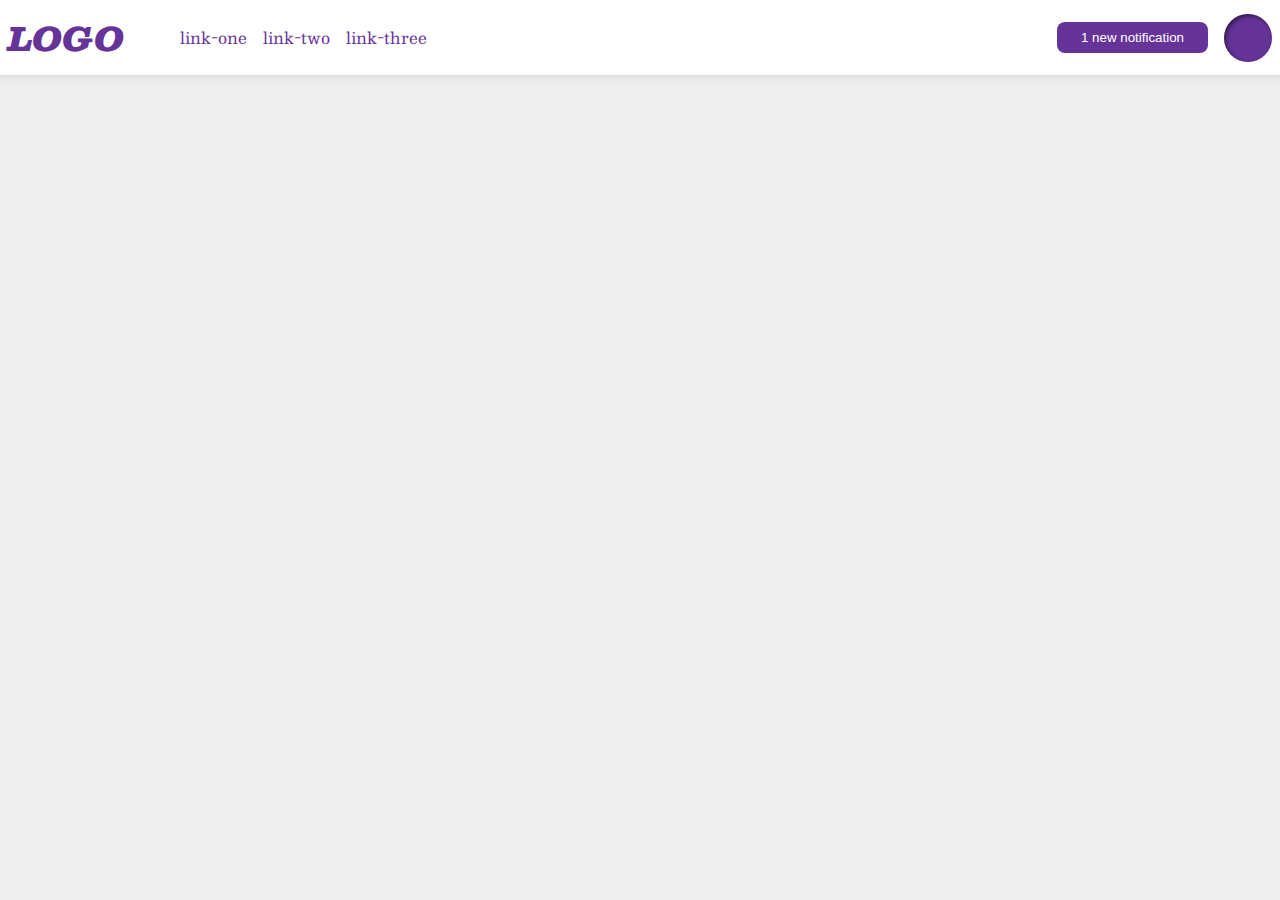
<file: flex/03-flex-header-2/index.html>
<!DOCTYPE html>
<html lang="en">
  <head>
    <meta charset="UTF-8">
    <meta http-equiv="X-UA-Compatible" content="IE=edge">
    <meta name="viewport" content="width=device-width, initial-scale=1.0">
    <title>Flex Header 2</title>
    <link rel="stylesheet" href="style.css">
  </head>
  <body>
    <div class="header">
      <div class="left" >
        <div class="logo">
        LOGO
        </div>
      <ul class="links">
        <li><a href="google.com">link-one</a></li>
        <li><a href="google.com">link-two</a></li>
        <li><a href="google.com">link-three</a></li>
      </ul>
      </div>
      <div class="right">
        <button class="notifications">
        1 new notification
        </button>
      <div class="profile-image"></div>
      </div>
    </div>
  </body>
</html>
</file>
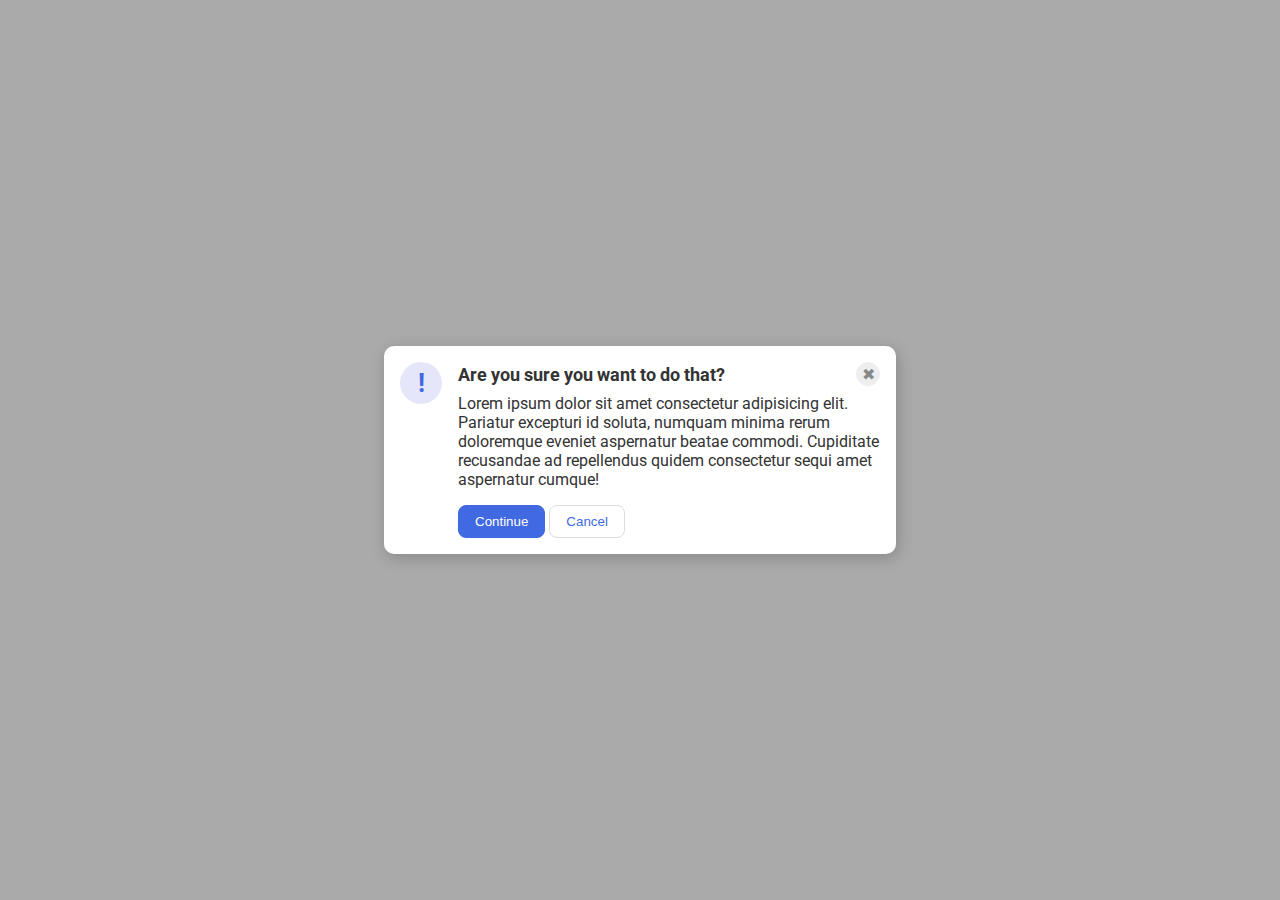
<file: flex/05-flex-modal/index.html>
<!DOCTYPE html>
<html lang="en">
  <head>
    <meta charset="UTF-8">
    <meta http-equiv="X-UA-Compatible" content="IE=edge">
    <meta name="viewport" content="width=device-width, initial-scale=1.0">
    <link rel="stylesheet" href="style.css">
    <title>Modal</title>
  </head>
  <body>
    <div class="modal">
      <div class="icon">!</div> 
        <div class="header-wrapper">
        
        <div class="header">Are you sure you want to do that?
        <button class="close-button">✖</button>
        </div>
      
      <div class="text">Lorem ipsum dolor sit amet consectetur adipisicing elit. Pariatur excepturi id soluta, numquam minima rerum doloremque eveniet aspernatur beatae commodi. Cupiditate recusandae ad repellendus quidem consectetur sequi amet aspernatur cumque!</div>
      <button class="continue">Continue</button>
      <button class="cancel">Cancel</button>
       </div>
  
    </div>
  </body>
</html>
</file>
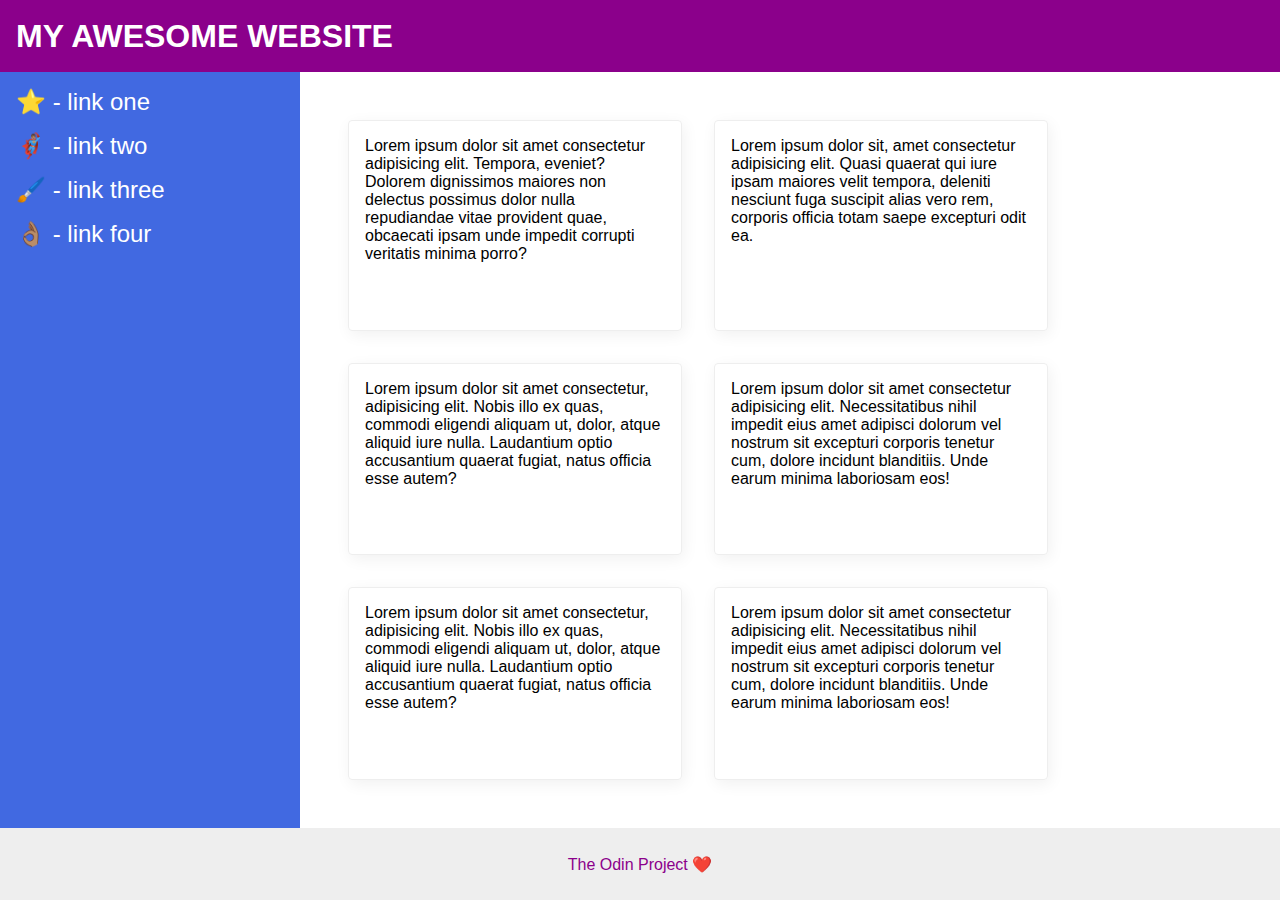
<file: flex/07-flex-layout-2/index.html>
<!DOCTYPE html>
<html lang="en">
  <head>
    <meta charset="UTF-8">
    <meta http-equiv="X-UA-Compatible" content="IE=edge">
    <meta name="viewport" content="width=device-width, initial-scale=1.0">
    <title>The Holy Grail</title>
    <link rel="stylesheet" href="style.css">
  </head>
  <body>
    <div class="header">
      MY AWESOME WEBSITE
    </div>
  <div class="content">
    <div class="sidebar">
      <ul>
        <li><a href="#">⭐ - link one</a></li>
        <li><a href="#">🦸🏽‍♂️ - link two</a></li>
        <li><a href="#">🖌️ - link three</a></li>
        <li><a href="#">👌🏽 - link four</a></li>
      </ul>
    </div>
  <div class="card-content">
    <div class="card">Lorem ipsum dolor sit amet consectetur adipisicing elit. Tempora, eveniet? Dolorem dignissimos maiores non delectus possimus dolor nulla repudiandae vitae provident quae, obcaecati ipsam unde impedit corrupti veritatis minima porro?</div>
    <div class="card">Lorem ipsum dolor sit, amet consectetur adipisicing elit. Quasi quaerat qui iure ipsam maiores velit tempora, deleniti nesciunt fuga suscipit alias vero rem, corporis officia totam saepe excepturi odit ea.</div>
    <div class="card">Lorem ipsum dolor sit amet consectetur, adipisicing elit. Nobis illo ex quas, commodi eligendi aliquam ut, dolor, atque aliquid iure nulla. Laudantium optio accusantium quaerat fugiat, natus officia esse autem?</div>
    <div class="card">Lorem ipsum dolor sit amet consectetur adipisicing elit. Necessitatibus nihil impedit eius amet adipisci dolorum vel nostrum sit excepturi corporis tenetur cum, dolore incidunt blanditiis. Unde earum minima laboriosam eos!</div>
    <div class="card">Lorem ipsum dolor sit amet consectetur, adipisicing elit. Nobis illo ex quas, commodi eligendi aliquam ut, dolor, atque aliquid iure nulla. Laudantium optio accusantium quaerat fugiat, natus officia esse autem?</div>
    <div class="card">Lorem ipsum dolor sit amet consectetur adipisicing elit. Necessitatibus nihil impedit eius amet adipisci dolorum vel nostrum sit excepturi corporis tenetur cum, dolore incidunt blanditiis. Unde earum minima laboriosam eos!</div>
  </div>
  </div>    
    <div class="footer">
      The Odin Project ❤️
    </div>
  </body>
</html>
</file>
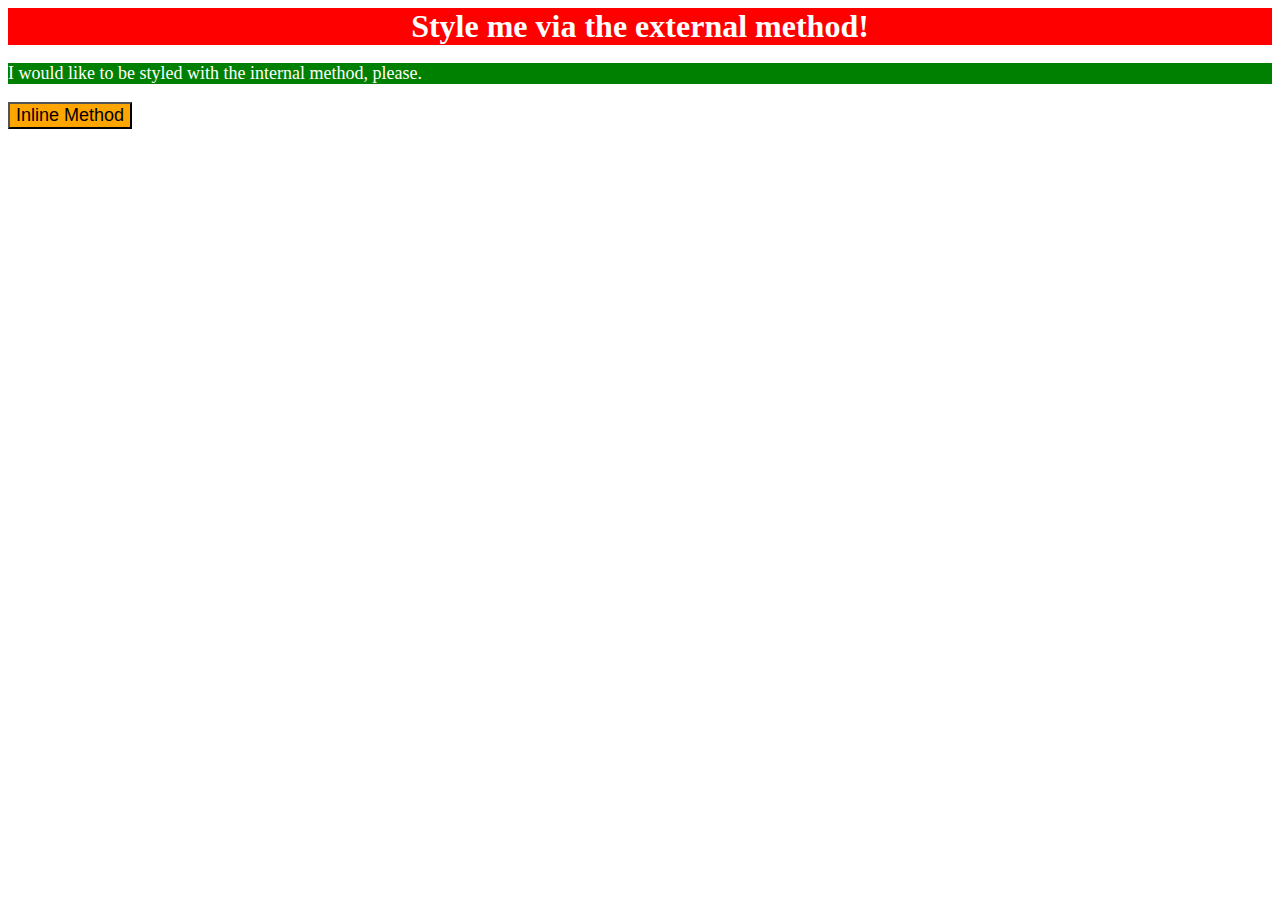
<file: foundations/01-css-methods/index.html>
<!DOCTYPE html>
<html lang="en">
  <head>
    <meta charset="UTF-8">
    <meta http-equiv="X-UA-Compatible" content="IE=edge">
    <meta name="viewport" content="width=device-width, initial-scale=1.0">
    <title>Methods for Adding CSS</title>
    <link rel="stylesheet" href="style.css">
    <style>
      p {
        background-color: green;
        color: white;
        font-size: 18px;
      }
    </style>
  </head>
  <body>
    <div>Style me via the external method!</div>
    <p>I would like to be styled with the internal method, please.</p>
    <button style="background-color: orange; font-size: 18px;">Inline Method</button>
  </body>
</html>
</file>
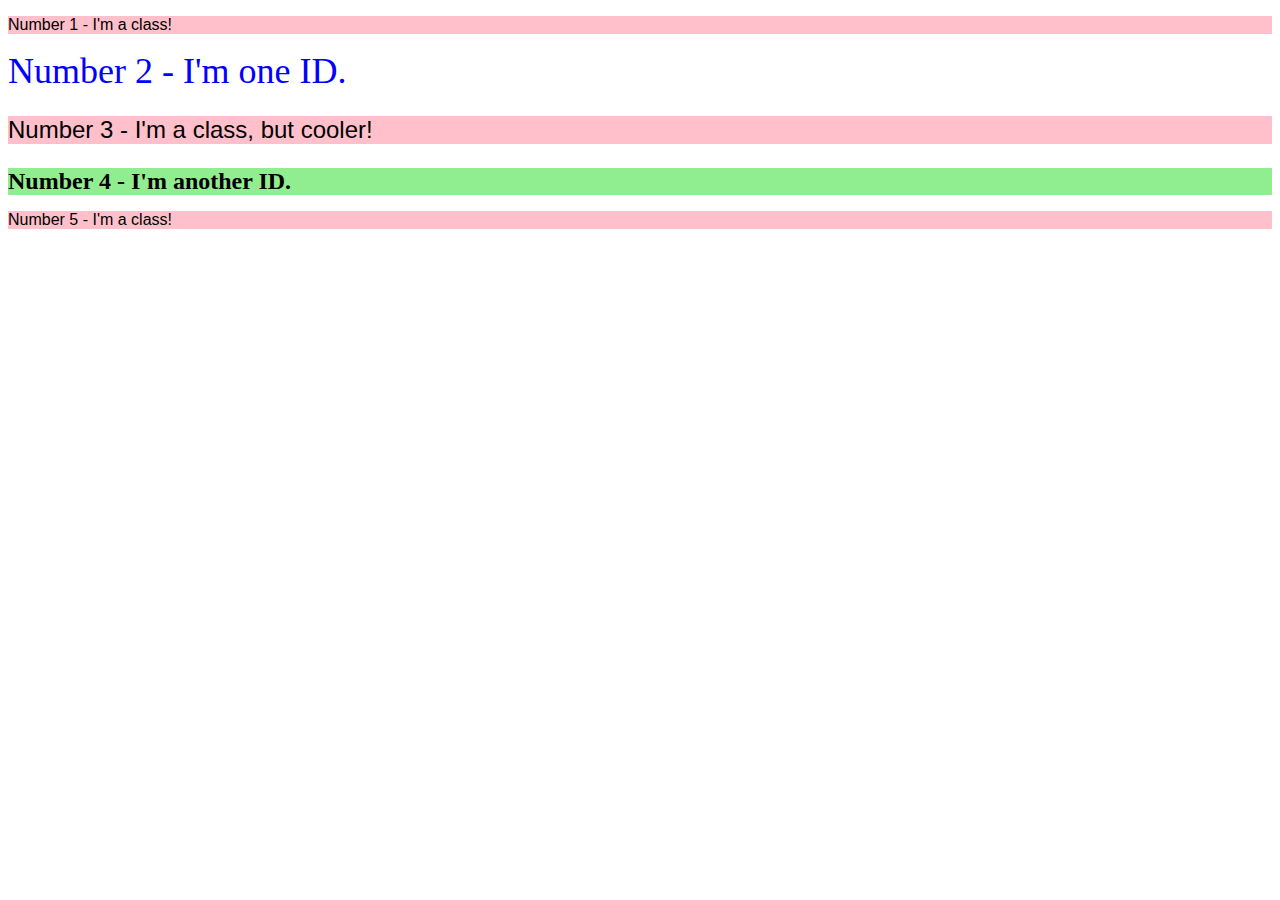
<file: foundations/02-class-id-selectors/index.html>
<!DOCTYPE html>
<html lang="en">
  <head>
    <meta charset="UTF-8">
    <meta http-equiv="X-UA-Compatible" content="IE=edge">
    <meta name="viewport" content="width=device-width, initial-scale=1.0">
    <title>Class and ID Selectors</title>
    <link rel="stylesheet" href="style.css">
  </head>
  <body>
    <p class="one">Number 1 - I'm a class!</p>
    <div class="two" >Number 2 - I'm one ID.</div>
    <p class="three">Number 3 - I'm a class, but cooler!</p>
    <div class="four">Number 4 - I'm another ID.</div>
    <p class="five">Number 5 - I'm a class!</p>
  </body>
</html>
</file>
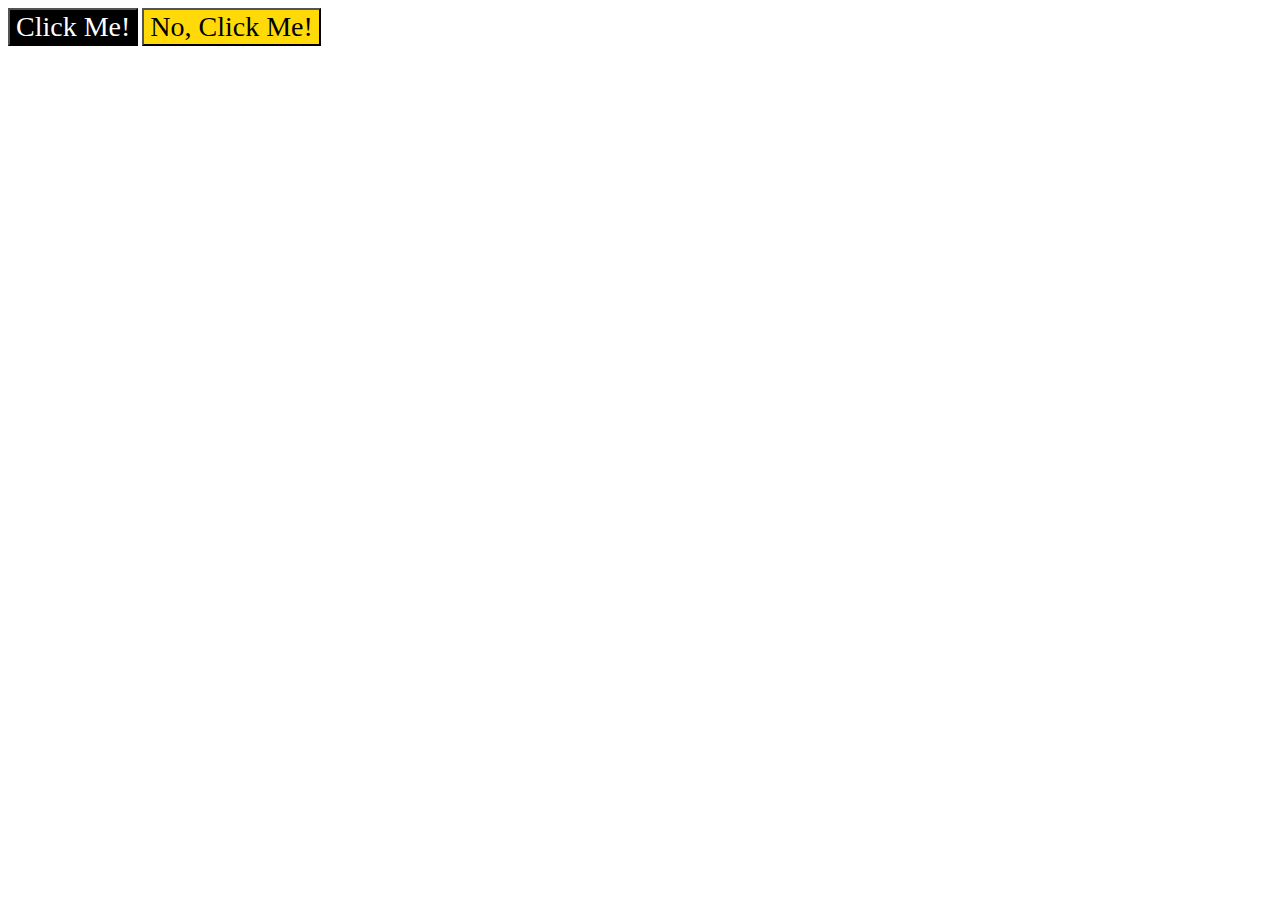
<file: foundations/03-grouping-selectors/index.html>
<!DOCTYPE html>
<html lang="en">
  <head>
    <meta charset="UTF-8">
    <meta http-equiv="X-UA-Compatible" content="IE=edge">
    <meta name="viewport" content="width=device-width, initial-scale=1.0">
    <title>Grouping Selectors</title>
    <link rel="stylesheet" href="style.css">
  </head>
  <body>
    <button class="click_one">Click Me!</button>
    <button class="click_two">No, Click Me!</button>
  </body>
</html>
</file>
<file: flex/03-flex-header-2/style.css>
/* this is some magical font-importing.  
you'll learn about it later. */
@import url('https://fonts.googleapis.com/css2?family=Besley:ital,wght@0,400;1,900&display=swap');

body {
  margin: 0;
  background: #eee;
  font-family: Besley, serif;
}

.header {
  background: white;
  border-bottom: 1px solid #ddd;
  box-shadow: 0 0 8px rgba(0,0,0,.1);
  display: flex;
  justify-content: space-between;
  padding: 8px;
}

.profile-image {
  background: rebeccapurple;
  box-shadow: inset 2px 2px 4px rgba(0,0,0,.5);
  border-radius: 50%;
  width: 48px;
  height: 48px;
}

.logo {
  color: rebeccapurple;
  font-size: 32px;
  font-weight: 900;
  font-style: italic;
}

button {
  border: none;
  border-radius: 8px;
  background: rebeccapurple;
  color: white;
  padding: 8px 24px;
}

a {
  /* this removes the line under our links */
  text-decoration: none;
  color: rebeccapurple;
}

ul {
  list-style-type: none;
  display: flex;
  gap: 16px;
}

.left, .right {
  display: flex;
  align-items: center;
  gap: 16px;
}
</file>
<file: flex/05-flex-modal/style.css>
@import url('https://fonts.googleapis.com/css2?family=Roboto:wght@400;700&display=swap');

html, body {
  height: 100%;
}

body {
  font-family: Roboto, sans-serif;
  margin: 0;
  background: #aaa;
  color: #333;
  /* I'll give you this one for free lol */
  display: flex;
  align-items: center;
  justify-content: center;
}

.modal {
  background: white;
  width: 480px;
  border-radius: 10px;
  box-shadow: 2px 4px 16px rgba(0,0,0,.2);
  display: flex;
  gap: 16px;
  padding: 16px;
}

.header{
 display: flex;
 align-items: center; /* make the header center to button*/
 justify-content: space-between;
 font-weight: 700;
 font-size: 18px;
 margin-bottom: 8px;

}


.icon {
  color: royalblue;
  font-size: 26px;
  font-weight: 700;
  background: lavender;
  width: 42px;
  height: 42px;
  border-radius: 50%;
  display: flex;
  align-items: center;
  justify-content: center;
  flex-shrink: 0; /*flex box smash icon otherwise*/
}

.text{
  margin-bottom: 16px;
}

.close-button {
  background: #eee;
  border-radius: 50%;
  color: #888;
  font-weight: 400;
  font-size: 16px;
  height: 24px;
  width: 24px;
  display: flex;
  align-items: center;
  justify-content: center;
  border: 1px solid #eee;
  padding: 0;
}

button {
  cursor: pointer;
  padding: 8px 16px;
  border-radius: 8px;
}

button.continue {
  background: royalblue;
  border: 1px solid royalblue;
  color: white;
}

button.cancel {
  background: white;
  border: 1px solid #ddd;
  color: royalblue;
}
</file>
<file: flex/07-flex-layout-2/style.css>
body {
  font-family: -apple-system, BlinkMacSystemFont, 'Segoe UI', Roboto, Oxygen, Ubuntu, Cantarell, 'Open Sans', 'Helvetica Neue', sans-serif;
  margin: 0;
  min-height: 100vh;
  display: flex;
  flex-direction: column;
}

.header {
  height: 72px;
  background: darkmagenta;
  color: white;
  font-size: 32px;
  font-weight: 900;
  display: flex;
  align-items: center;
  padding: 0 16px;
  
}

.content {
  display: flex;
  flex: 1;
  
}

.footer {
  height: 72px;
  background: #eee;
  color: darkmagenta;

}

.sidebar {
  width: 300px;
  flex-shrink: 0;
  background: royalblue;
  box-sizing: border-box;
  padding: 16px;
}

ul{
  list-style: none;
  margin: 0;
  padding: 0;
}

li{
  margin-bottom: 16px;
}

a{
  text-decoration: none;
  color: white;
  font-size:  24px;
}

.card-content{
  display: flex;
  flex-wrap: wrap;
  padding: 32px;
}

.card {
  border: 1px solid #eee;
  box-shadow: 2px 4px 16px rgba(0,0,0,.06);
  border-radius: 4px;
  padding: 16px;
  margin: 16px;
  width: 300px;
}

.footer{
  display: flex;
  justify-content: center;
  align-items: center;
}
</file>
<file: foundations/01-css-methods/style.css>
div {
    background-color: red;
    color: white;
    font-size: 32px;
    text-align: center;
    font-weight: 700;
}
</file>
<file: foundations/02-class-id-selectors/style.css>
.one,.three,.five {
    background-color: pink;
    font-family: "Verdana","DefaVu Sans",sans-serif;
}

.two {
    color: blue;
    font-size: 36px;
}

.three,.four{
    font-size: 24px;
}

.four{
    background-color: lightgreen;
    font-weight: 700;
}
</file>
<file: foundations/03-grouping-selectors/style.css>
.click_one,.click_two{
    font-size: 28px;
    font-family: "Halvetica","Times New Roman", sans-serif;
}


.click_one{
    background-color: black;
    color: white;
}

.click_two{
    background-color: rgb(255, 218, 8);
}
</file>
